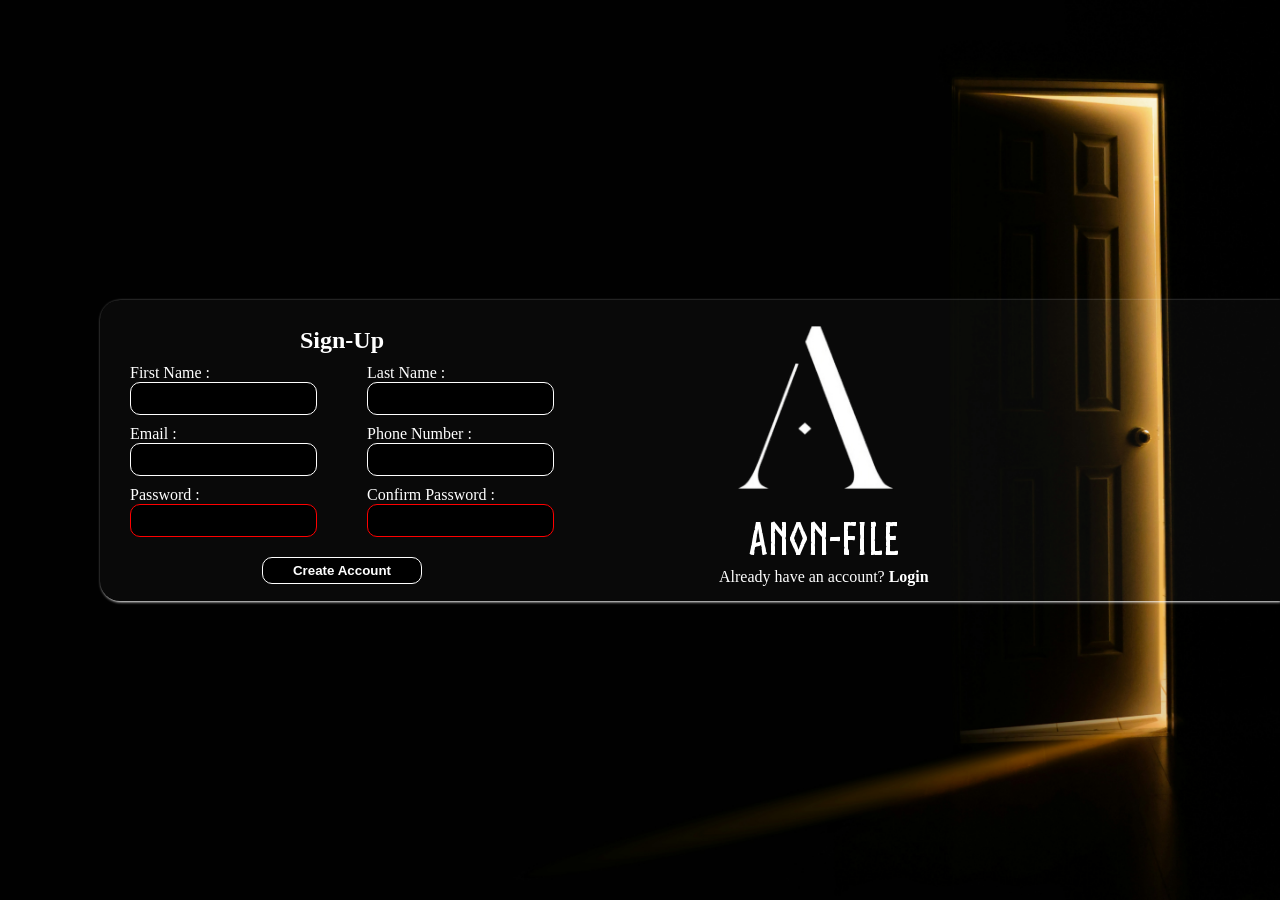
<file: index.html>
<!doctype html>
<html lang="en">
  <head>
    <meta charset="UTF-8" />
    <meta name="viewport" content="width=device-width, initial-scale=1.0" />
    <title>ANON_FILE Sign-Up</title>
    <link href="styles.css" rel="stylesheet" />
  </head>
  <body>
    <div class="container">
      <div class="sign-form">
        <form>
          <legend><h2>Sign-Up</h2></legend>
          <div class="form-container">
            <div>
              <label for="first-name">First Name :</label>
              <input type="text" id="first-name" name="first-name" />
            </div>
            <div>
              <label for="last-name">Last Name :</label>
              <input type="text" id="last-name" name="last-name" />
            </div>
            <div>
              <label for="email">Email :</label>
              <input type="email" id="email" name="email" />
            </div>
            <div>
              <label for="phone">Phone Number :</label>
              <input type="number" id="phone" name="phone" />
            </div>
            <div>
              <label for="pwd">Password :</label>
              <input
                type="password"
                id="pwd"
                name="pwd"
                maxlength="8"
                required
              />
            </div>
            <div>
              <label for="cpwd">Confirm Password :</label>
              <input
                type="password"
                id="cpwd"
                name="cpwd"
                maxlength="8"
                required
              />
            </div>
          </div>
          <div class="submit">
            <button type="submit">Create Account</button>
          </div>
        </form>
      </div>
      <div class="title-hero">
        <div class="logo"><img src="logo.png" /></div>
        <div class="title">ANON-FILE</div>
        <p>Already have an account? <a href="">Login</a></p>
      </div>
    </div>
  </body>
</html>
</file>
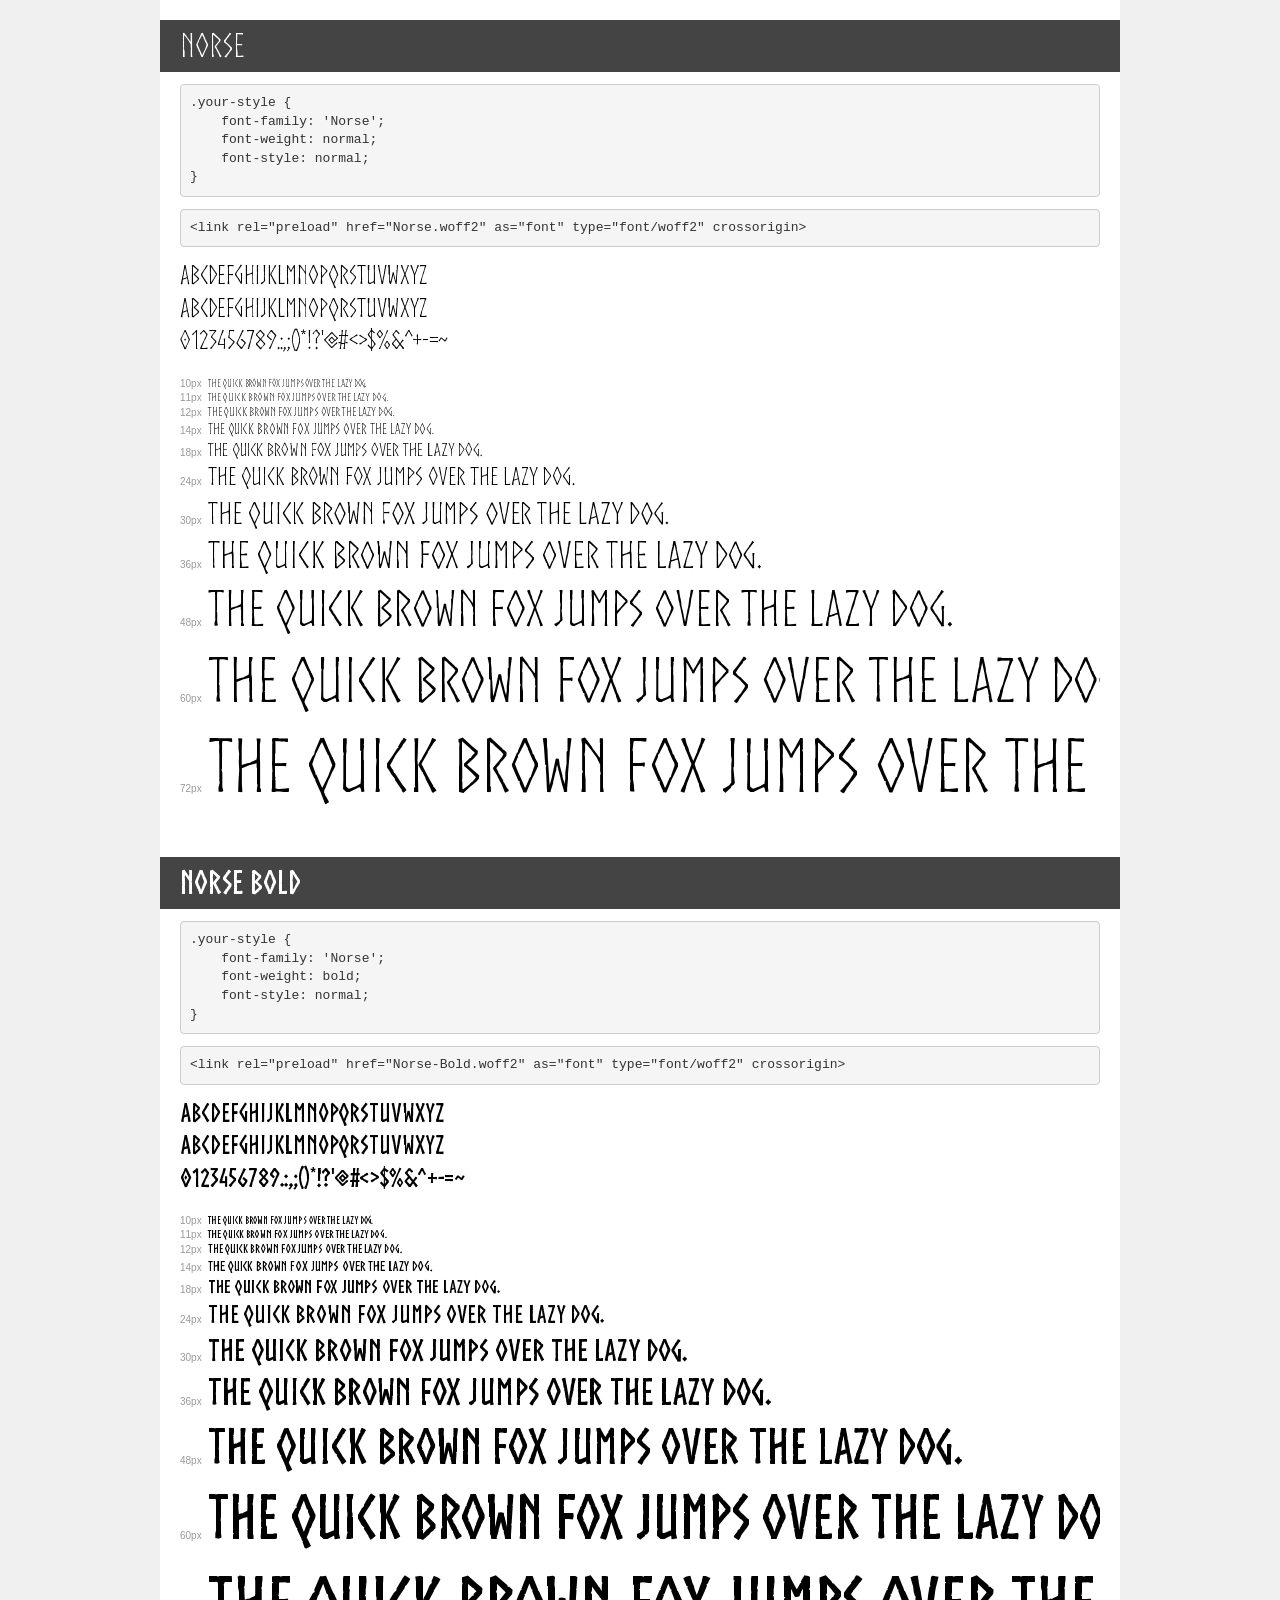
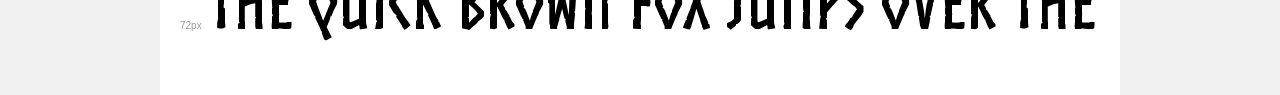
<file: transfonter.org-20260510-130315/demo.html>
<!DOCTYPE html>
<html lang="en">
<head>
    <meta charset="utf-8">
    <meta http-equiv="X-UA-Compatible" content="IE=edge">
    <meta name="viewport" content="width=device-width, initial-scale=1">
    <meta name="robots" content="noindex, noarchive">
    <meta name="format-detection" content="telephone=no">
    <title>Transfonter demo</title>
    <link href="stylesheet.css" rel="stylesheet">
    <style>
        /*
        http://meyerweb.com/eric/tools/css/reset/
        v2.0 | 20110126
        License: none (public domain)
        */
        html, body, div, span, applet, object, iframe,
        h1, h2, h3, h4, h5, h6, p, blockquote, pre,
        a, abbr, acronym, address, big, cite, code,
        del, dfn, em, img, ins, kbd, q, s, samp,
        small, strike, strong, sub, sup, tt, var,
        b, u, i, center,
        dl, dt, dd, ol, ul, li,
        fieldset, form, label, legend,
        table, caption, tbody, tfoot, thead, tr, th, td,
        article, aside, canvas, details, embed,
        figure, figcaption, footer, header, hgroup,
        menu, nav, output, ruby, section, summary,
        time, mark, audio, video {
            margin: 0;
            padding: 0;
            border: 0;
            font-size: 100%;
            font: inherit;
            vertical-align: baseline;
        }
        /* HTML5 display-role reset for older browsers */
        article, aside, details, figcaption, figure,
        footer, header, hgroup, menu, nav, section {
            display: block;
        }
        body {
            line-height: 1;
        }
        ol, ul {
            list-style: none;
        }
        blockquote, q {
            quotes: none;
        }
        blockquote:before, blockquote:after,
        q:before, q:after {
            content: '';
            content: none;
        }
        table {
            border-collapse: collapse;
            border-spacing: 0;
        }
        /* demo styles */
        body {
            background: #f0f0f0;
            color: #000;
        }
        .page {
            background: #fff;
            width: 920px;
            margin: 0 auto;
            padding: 20px 20px 0 20px;
            overflow: hidden;
        }
        .font-container {
            overflow-x: auto;
            overflow-y: hidden;
            margin-bottom: 40px;
            line-height: 1.3;
            white-space: nowrap;
            padding-bottom: 5px;
        }
        h1 {
            position: relative;
            background: #444;
            font-size: 32px;
            color: #fff;
            padding: 10px 20px;
            margin: 0 -20px 12px -20px;
        }
        .letters {
            font-size: 25px;
            margin-bottom: 20px;
        }
        .s10:before {
            content: '10px';
        }
        .s11:before {
            content: '11px';
        }
        .s12:before {
            content: '12px';
        }
        .s14:before {
            content: '14px';
        }
        .s18:before {
            content: '18px';
        }
        .s24:before {
            content: '24px';
        }
        .s30:before {
            content: '30px';
        }
        .s36:before {
            content: '36px';
        }
        .s48:before {
            content: '48px';
        }
        .s60:before {
            content: '60px';
        }
        .s72:before {
            content: '72px';
        }
        .s10:before, .s11:before, .s12:before, .s14:before,
        .s18:before, .s24:before, .s30:before, .s36:before,
        .s48:before, .s60:before, .s72:before {
            font-family: Arial, sans-serif;
            font-size: 10px;
            font-weight: normal;
            font-style: normal;
            color: #999;
            padding-right: 6px;
        }
        pre {
            display: block;
            padding: 9px;
            margin: 0 0 12px;
            font-family: Monaco, Menlo, Consolas, "Courier New", monospace;
            font-size: 13px;
            line-height: 1.428571429;
            color: #333;
            font-weight: normal;
            font-style: normal;
            background-color: #f5f5f5;
            border: 1px solid #ccc;
            overflow-x: auto;
            border-radius: 4px;
        }
        /* responsive */
        @media (max-width: 959px) {
            .page {
                width: auto;
                margin: 0;
            }
        }
    </style>
</head>
<body>
<div class="page">
    <div class="demo">
        <h1 style="font-family: 'Norse'; font-weight: normal; font-style: normal;">Norse</h1>
        <pre title="Usage">.your-style {
    font-family: 'Norse';
    font-weight: normal;
    font-style: normal;
}</pre>
        <pre title="Preload (optional)">
&lt;link rel=&quot;preload&quot; href=&quot;Norse.woff2&quot; as=&quot;font&quot; type=&quot;font/woff2&quot; crossorigin&gt;</pre>
        <div class="font-container" style="font-family: 'Norse'; font-weight: normal; font-style: normal;">
            <p class="letters">
                abcdefghijklmnopqrstuvwxyz<br>
ABCDEFGHIJKLMNOPQRSTUVWXYZ<br>
                0123456789.:,;()*!?'@#&lt;&gt;$%&^+-=~
            </p>
            <p class="s10" style="font-size: 10px;">The quick brown fox jumps over the lazy dog.</p>
            <p class="s11" style="font-size: 11px;">The quick brown fox jumps over the lazy dog.</p>
            <p class="s12" style="font-size: 12px;">The quick brown fox jumps over the lazy dog.</p>
            <p class="s14" style="font-size: 14px;">The quick brown fox jumps over the lazy dog.</p>
            <p class="s18" style="font-size: 18px;">The quick brown fox jumps over the lazy dog.</p>
            <p class="s24" style="font-size: 24px;">The quick brown fox jumps over the lazy dog.</p>
            <p class="s30" style="font-size: 30px;">The quick brown fox jumps over the lazy dog.</p>
            <p class="s36" style="font-size: 36px;">The quick brown fox jumps over the lazy dog.</p>
            <p class="s48" style="font-size: 48px;">The quick brown fox jumps over the lazy dog.</p>
            <p class="s60" style="font-size: 60px;">The quick brown fox jumps over the lazy dog.</p>
            <p class="s72" style="font-size: 72px;">The quick brown fox jumps over the lazy dog.</p>
        </div>
    </div>

    <div class="demo">
        <h1 style="font-family: 'Norse'; font-weight: bold; font-style: normal;">Norse Bold</h1>
        <pre title="Usage">.your-style {
    font-family: 'Norse';
    font-weight: bold;
    font-style: normal;
}</pre>
        <pre title="Preload (optional)">
&lt;link rel=&quot;preload&quot; href=&quot;Norse-Bold.woff2&quot; as=&quot;font&quot; type=&quot;font/woff2&quot; crossorigin&gt;</pre>
        <div class="font-container" style="font-family: 'Norse'; font-weight: bold; font-style: normal;">
            <p class="letters">
                abcdefghijklmnopqrstuvwxyz<br>
ABCDEFGHIJKLMNOPQRSTUVWXYZ<br>
                0123456789.:,;()*!?'@#&lt;&gt;$%&^+-=~
            </p>
            <p class="s10" style="font-size: 10px;">The quick brown fox jumps over the lazy dog.</p>
            <p class="s11" style="font-size: 11px;">The quick brown fox jumps over the lazy dog.</p>
            <p class="s12" style="font-size: 12px;">The quick brown fox jumps over the lazy dog.</p>
            <p class="s14" style="font-size: 14px;">The quick brown fox jumps over the lazy dog.</p>
            <p class="s18" style="font-size: 18px;">The quick brown fox jumps over the lazy dog.</p>
            <p class="s24" style="font-size: 24px;">The quick brown fox jumps over the lazy dog.</p>
            <p class="s30" style="font-size: 30px;">The quick brown fox jumps over the lazy dog.</p>
            <p class="s36" style="font-size: 36px;">The quick brown fox jumps over the lazy dog.</p>
            <p class="s48" style="font-size: 48px;">The quick brown fox jumps over the lazy dog.</p>
            <p class="s60" style="font-size: 60px;">The quick brown fox jumps over the lazy dog.</p>
            <p class="s72" style="font-size: 72px;">The quick brown fox jumps over the lazy dog.</p>
        </div>
    </div>

</div>
</body>
</html>
</file>
<file: styles.css>
@font-face {
  font-family: Borse;
  src: url(transfonter.org-20260510-130315/Norse-Bold.woff2);
  src: url(transfonter.org-20260510-130315/Norse-Bold.woff);
  font-weight: normal;
  font-size: normal;
}

* {
  box-sizing: border-box;
  margin: 0;
}

body {
  background-image: url(lan-gao-KBuWjEVavM8-unsplash.jpg);
  height: 100vh;
  background-repeat: no-repeat;
  background-position: center center;
  background-size: cover;
  padding-left: 100px;
  color: white;
  display: flex;
  align-items: center;
}

.container {
  display: flex;
  gap: 100px;
  height: fit-content;
  width: 100%;
  border-radius: 20px 0 0 20px;
  background-color: rgba(255, 255, 255, 0.03);
  box-shadow: 1px 1px 3px white;
}
.sign-form {
  height: fit-content;
  border-radius: 20px;
  padding: 17px 30px;
}
.form-container {
  width: auto;
  display: grid;
  grid-template-columns: 1fr 1fr;
  gap: 10px 50px;
}

legend,
.submit {
  text-align: center;
}
label {
  display: block;
  width: auto;
}
input,
button {
  border: 1px solid white;
  border-radius: 10px;
  background-color: black;
  color: white;
  padding: 8px;
}

button {
  font-weight: bolder;
  padding: 5px 30px;
  cursor: pointer;
}
.submit {
  margin-top: 20px;
}

input:focus {
  border: 1px solid navy;
  box-shadow: 1px 1px 3px white;
}

#pwd:invalid,
#cpwd:invalid {
  border: 1px solid red;
}

input:-webkit-autofill,
input:-webkit-autofill:hover,
input:-webkit-autofill:focus,
input:-webkit-autofill:active {
  -webkit-box-shadow: 0 0 0px 1000px black inset !important;
  -webkit-text-fill-color: white !important;
  transition: background-color 5000s ease-in-out 0s;
}

h2 {
  margin: 10px 0;
}

img {
  width: 200px;
  height: 200px;
}
.title {
  font: 1em "Borse";
  text-align: center;
  font-size: 45px;
}
.title-hero {
  padding: 10px 30px;
  height: fit-content;
}
a {
  color: white;
  font-weight: bolder;
  text-decoration: none;
}
p {
  margin: 5px;
}
</file>
<file: transfonter.org-20260510-130315/stylesheet.css>
@font-face {
    font-family: 'Norse';
    src: url('Norse.woff2') format('woff2'),
        url('Norse.woff') format('woff');
    font-weight: normal;
    font-style: normal;
    font-display: swap;
}

@font-face {
    font-family: 'Norse';
    src: url('Norse-Bold.woff2') format('woff2'),
        url('Norse-Bold.woff') format('woff');
    font-weight: bold;
    font-style: normal;
    font-display: swap;
}
</file>
